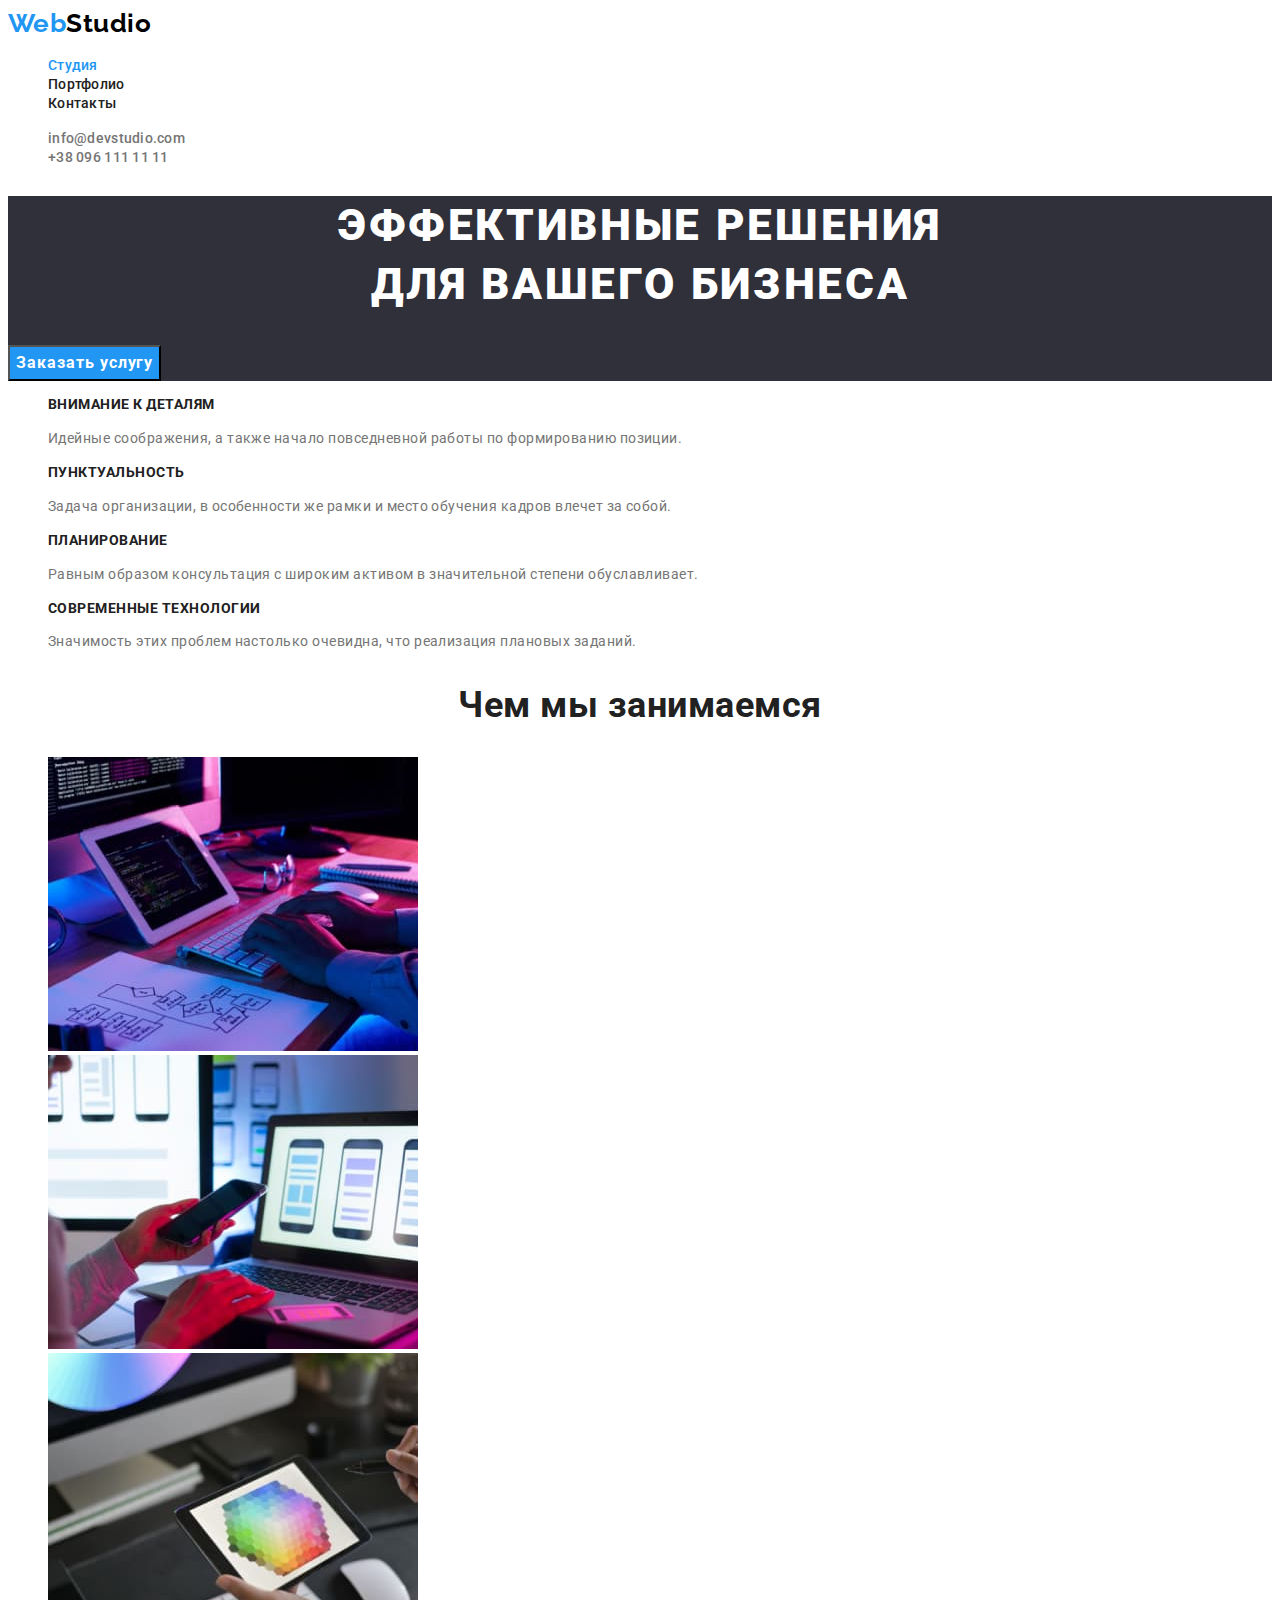
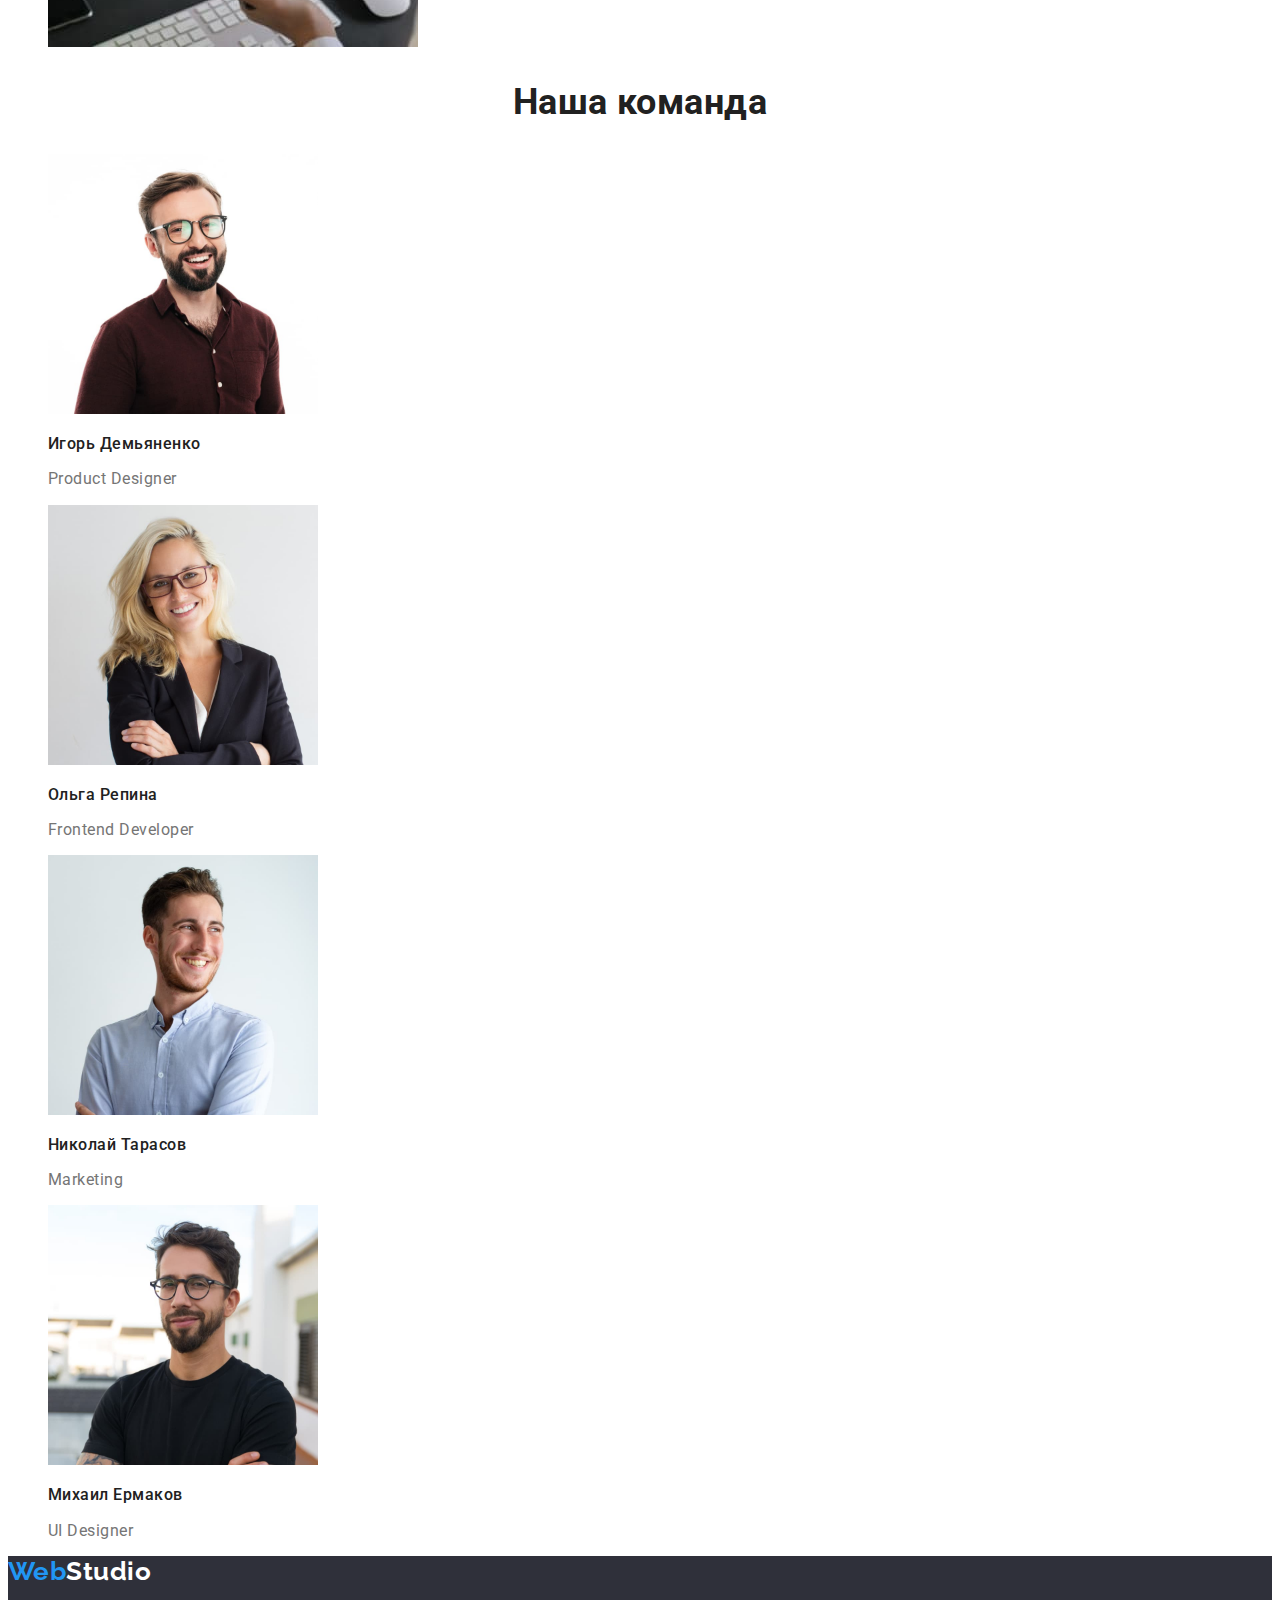
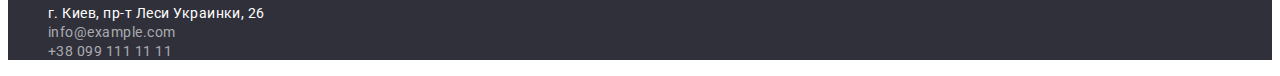
<file: index.html>
<!DOCTYPE html>
<html lang="ru">
<head>
    <meta charset="UTF-8">
    <meta http-equiv="X-UA-Compatible" content="IE=edge">
    <meta name="viewport" content="width=device-width, initial-scale=1.0">
    <link rel="preconnect" href="https://fonts.googleapis.com">
    <link rel="preconnect" href="https://fonts.gstatic.com" crossorigin>
    <link href="https://fonts.googleapis.com/css2?family=Raleway:wght@700&family=Roboto:wght@400;500;700;900&display=swap" rel="stylesheet">
    <title>WebStudio</title>
    <link rel="stylesheet" href="./css/styles.css">
</head>
<body>
    <header>
        <a href="" class="logo link" lang="en">Web<span class="header-logo">Studio</span></a>
        <nav>
            <ul class="list">
                <li><a href="" class="header-link link current">Студия</a></li>
                <li><a href="./portfolio.html" class="header-link link">Портфолио</a></li>
                <li><a href="" class="header-link link">Контакты</a></li>
            </ul>
        </nav>
        <ul class="list">
            <li><a href="malito:info@devstudio.com" class="header-contact link">info@devstudio.com</a></li>
            <li><a href="tel:+380961111111" class="header-contact link">+38 096 111 11 11</a></li>
        </ul>  
    </header>
    <main>
        <section class="hero">
            <h1 class="hero-title">Эффективные решения<br>для вашего бизнеса</h1>
            <button type="button" class="button">Заказать услугу</button>
        </section>
        <section class="section">
            <!-- Заголовок должен быть скрыт, в html <h2 hidden></h2> -->
            <h2 class="visualy-hidden">Особенности</h2>
            <ul class="list">
                <li>
                    <h3 class="specifics-title">внимание к деталям</h3>
                    <p class="specifics-text">Идейные соображения, а также начало повседневной работы по формированию позиции.</p>
                </li>
                <li>
                    <h3 class="specifics-title">пунктуальность</h3>
                    <p class="specifics-text">Задача организации, в особенности же рамки и место обучения кадров влечет за собой.</p>
                </li>
                <li>
                    <h3 class="specifics-title">планирование</h3>
                    <p class="specifics-text">Равным образом консультация с широким активом в значительной степени обуславливает.</p>
                </li>
                <li>
                    <h3 class="specifics-title">современные технологии</h3>
                    <p class="specifics-text">Значимость этих проблем настолько очевидна, что реализация плановых заданий.</p>
                </li>
            </ul>
        </section>
        <section class="section">
            <h2 class="section-title">Чем мы занимаемся</h2>
            <ul class="list">
                <li><img src="./images/box1.jpg" alt="Работа на планшете" width="370" height="294"></li>
                <li><img src="./images/box2.jpg" alt="Работа с ноутом и телефоном" width="370" height="294"></li>
                <li><img src="./images/box3.jpg" alt="Мозаика на планшете" width="370" height="294"></li>
            </ul>
        </section>
        <section class="section">
            <h2 class="section-title">Наша команда</h2>
            <ul class="feature-list list">
                <li>
                    <img src="./images/img1.jpg" alt="Игорь Демьяненко" width="270" height="260">
                    <h3 class="photo-title">Игорь Демьяненко</h3>
                    <p class="photo-text" lang="en">Product Designer</p>
                </li>
                <li>
                    <img src="./images/img2.jpg" alt="Ольга Репина" width="270" height="260">
                    <h3 class="photo-title">Ольга Репина</h3>
                    <p class="photo-text" lang="en">Frontend Developer</p>
                </li>
                <li>
                    <img src="./images/img3.jpg" alt="Николай Тарасов" width="270" height="260">
                    <h3 class="photo-title">Николай Тарасов</h3>
                    <p class="photo-text" lang="en">Marketing</p>
                </li>
                <li>
                    <img src="./images/img4.jpg" alt="Михаил Ермаков" width="270" height="260">
                    <h3 class="photo-title">Михаил Ермаков</h3>
                    <p class="photo-text" lang="en">UI Designer</p>
                </li>
            </ul>
        </section>
    </main>
    <footer class="footer">
        <a href="" class="logo link" lang="en">Web<span class="footer-logo">Studio</span></a>
        <address>
            <ul class="list">
                <li><a href="https://goo.gl/maps/xNYy4oC4myurMbKr9" class="footer-link link" target="_blank" rel="noopener noreferer nofollow">г. Киев, пр-т Леси Украинки, 26</a></li>
                <li><a href="malito:info@example.com" class="footer-contact link">info@example.com</a></li>
                <li><a href="tel:+380991111111" class="footer-contact link">+38 099 111 11 11</a></li>
            </ul>   
        </address>
    </footer>
</body>
</html>
</file>
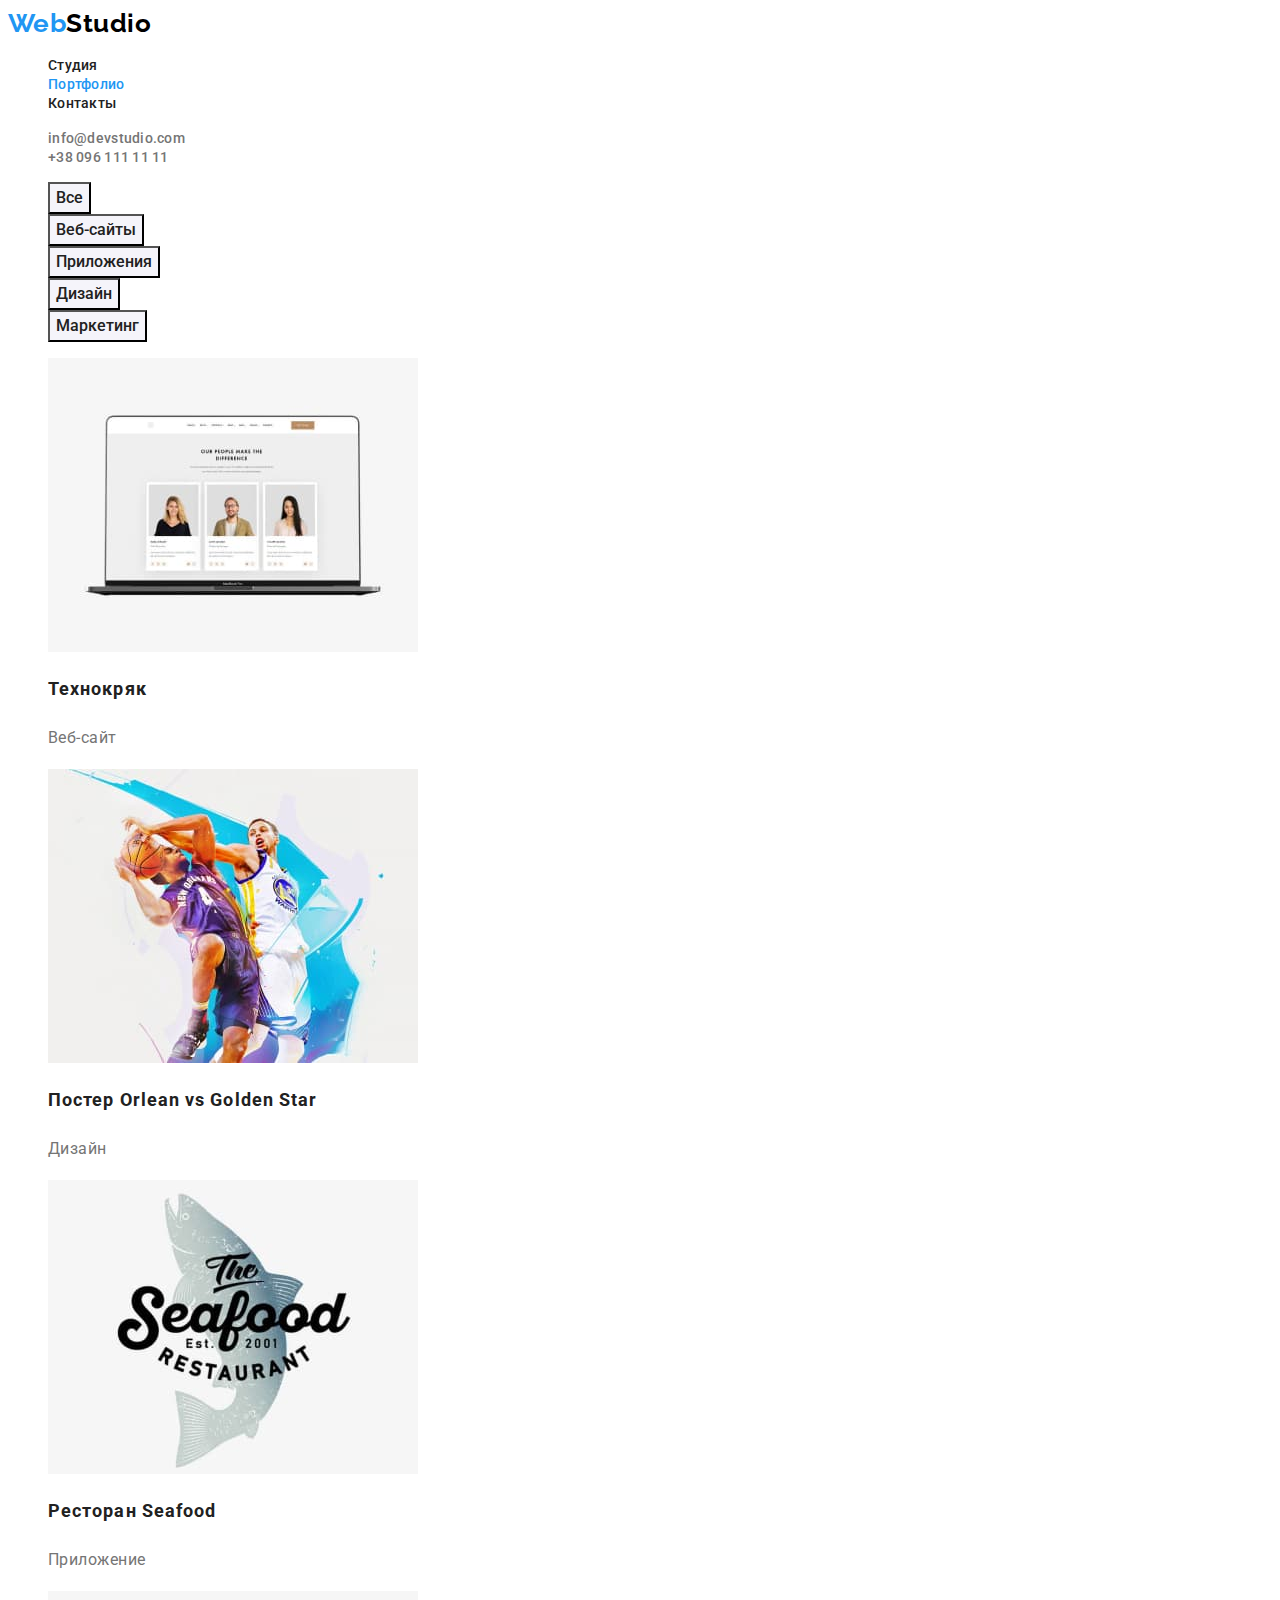
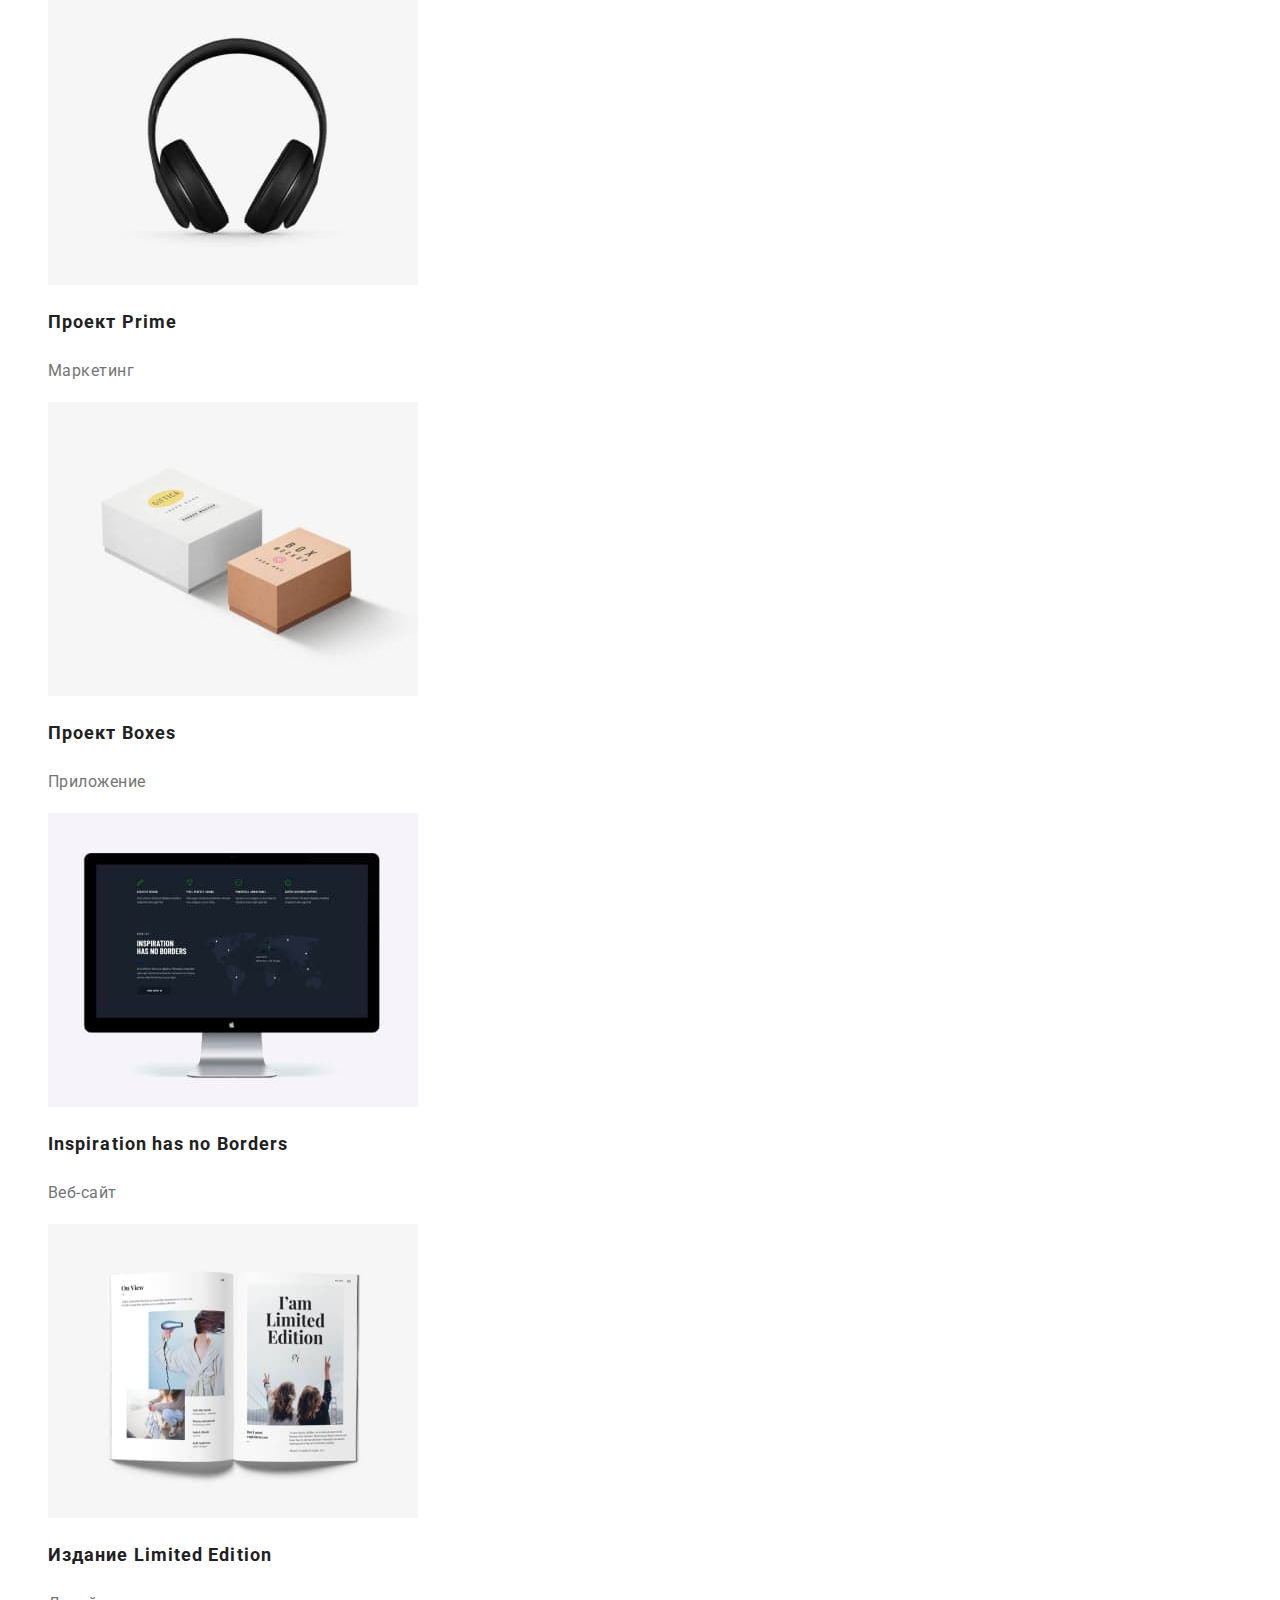
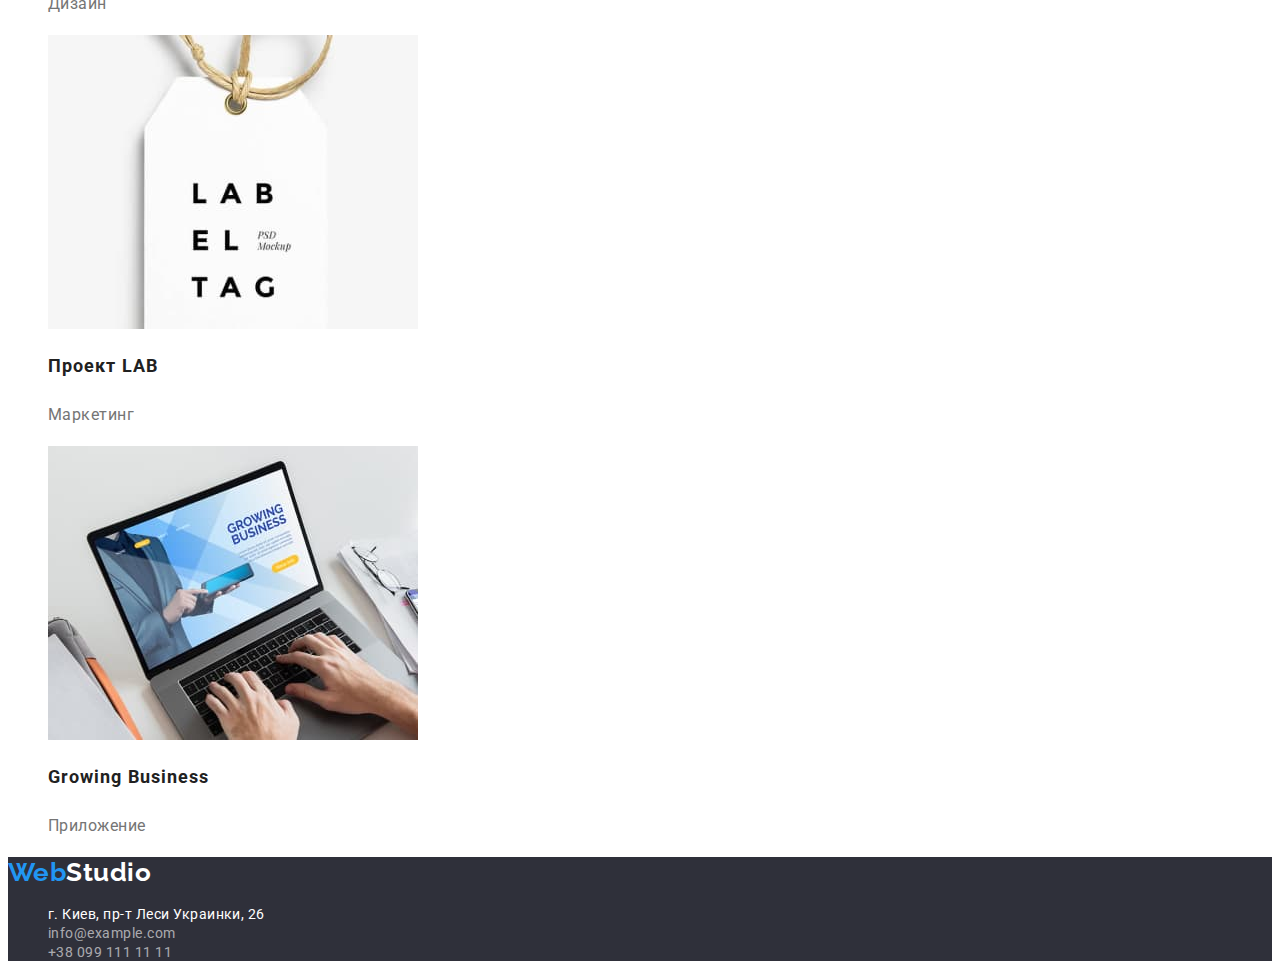
<file: portfolio.html>
<!DOCTYPE html>
<html lang="ru">
<head>
    <meta charset="UTF-8">
    <meta http-equiv="X-UA-Compatible" content="IE=edge">
    <meta name="viewport" content="width=device-width, initial-scale=1.0">
    <link rel="preconnect" href="https://fonts.googleapis.com">
    <link rel="preconnect" href="https://fonts.gstatic.com" crossorigin>
    <link href="https://fonts.googleapis.com/css2?family=Raleway:wght@700&family=Roboto:wght@400;500;700;900&display=swap" rel="stylesheet">
    <title>Portfolio</title>
    <link rel="stylesheet" href="./css/styles.css">
</head>
<body>
    <header>
        <a href="" class="logo link" lang="en">Web<span class="header-logo">Studio</span></a>
        <nav>
            <ul class="list">
                <li><a href="./index.html" class="header-link link">Студия</a></li>
                <li><a href="./portfolio.html" class="header-link link current">Портфолио</a></li>
                <li><a href="" class="header-link link">Контакты</a></li>
            </ul>
        </nav>
        <ul class="list">
            <li><a href="malito:info@devstudio.com" class="header-contact link">info@devstudio.com</a></li>
            <li><a href="tel:+380961111111" class="header-contact link">+38 096 111 11 11</a></li>
        </ul>  
    </header>
    <main>
        <section class="section">
            <h1 class="visualy-hidden">Портфолио</h1>
            <ul class="list">
                <li><button type="button" class="button-secondary">Все</button></li>
                <li><button type="button" class="button-secondary">Веб-сайты</button></li>
                <li><button type="button" class="button-secondary">Приложения</button></li>
                <li><button type="button" class="button-secondary">Дизайн</button></li>
                <li><button type="button" class="button-secondary">Маркетинг</button></li>
            </ul>
            <ul class="list">
                <li>
                    <img src="./images/img21.jpg" alt="Открытый ноутбук" width="370" height="294">
                    <h2 class="portfolio-title">Технокряк</h2>
                    <p class="portfolio-text">Веб-сайт</p>
                </li>
                <li>
                    <img src="./images/img22.jpg" alt="Два баскетболиста" width="370" height="294">
                    <h2 class="portfolio-title">Постер <span lang="en">Orlean vs Golden Star</span></h2>
                    <p class="portfolio-text">Дизайн</p>
                </li>
                <li>
                    <img src="./images/img23.jpg" alt="Логотип ресторана" width="370" height="294">
                    <h2 class="portfolio-title">Ресторан <span lang="en">Seafood</span></h2>
                    <p class="portfolio-text">Приложение</p>
                </li>
                <li>
                    <img src="./images/img24.jpg" alt="Наушники" width="370" height="294">
                    <h2 class="portfolio-title">Проект <span lang="en">Prime</span></h2>
                    <p class="portfolio-text">Маркетинг</p>
                </li>
                <li>
                    <img src="./images/img25.jpg" alt="Две коробки" width="370" height="294">
                    <h2 class="portfolio-title">Проект <span lang="en">Boxes</span></h2>
                    <p class="portfolio-text">Приложение</p>
                </li>
                <li>
                    <img src="./images/img26.jpg" alt="Работающий монитор" width="370" height="294">
                    <h2 lang="en" class="portfolio-title">Inspiration has no Borders</h2>
                    <p class="portfolio-text">Веб-сайт</p>
                </li>
                <li>
                    <img src="./images/img27.jpg" alt="Открытая книга" width="370" height="294">
                    <h2 class="portfolio-title">Издание <span>Limited Edition</span></h2>
                    <p class="portfolio-text">Дизайн</p>
                </li>
                <li>
                    <img src="./images/img28.jpg" alt="Бирка" width="370" height="294">
                    <h2 class="portfolio-title">Проект <span>LAB</span></h2>
                    <p class="portfolio-text">Маркетинг</p>
                </li>
                <li>
                    <img src="./images/img29.jpg" alt="Работа на ноутбуке" width="370" height="294">
                    <h2 lang="en" class="portfolio-title">Growing Business</h2>
                    <p class="portfolio-text">Приложение</p>
                </li>
            </ul>
        </section>
    </main>
    <footer class="footer">
        <a href="" class="logo link" lang="en">Web<span class="footer-logo">Studio</span></a>
        <address>
            <ul class="list">
                <li><a href="https://goo.gl/maps/xNYy4oC4myurMbKr9" class="footer-link link" target="_blank" rel="noopener noreferer nofollow">г. Киев, пр-т Леси Украинки, 26</a></li>
                <li><a href="malito:info@example.com" class="footer-contact link">info@example.com</a></li>
                <li><a href="tel:+380991111111" class="footer-contact link">+38 099 111 11 11</a></li>
            </ul>   
        </address>
    </footer>
</body>
</html>
</file>
<file: css/styles.css>
/* цвет текста заголовков, ссылок #212121 */ 

/* основной цвет текста #757575 */

/* текст белый #FFFFFF */

/* цвет ссылок в футере тел., почта #FFFFFF99 */

/* цвет ссылок активных #2196F3 */


:root {
    --primary-text-color: #757575;
    --title-text-color: #212121;
    --accent-color: #2196F3;
    --light-text-color: #FFFFFF;
    --primary-bg-color: #FFFFFF;
    --dark-bg-color: #2F303A;
    --buttom-bg-color: #F5F4FA;
    
}

body {
    font-family: Roboto, sans-serif;
    letter-spacing: 0.03em;
    background-color: var(--primary-bg-color);
    color: var(--primary-text-color);
}

.list {
    list-style: none;
}
.link {
    text-decoration: none;
}
.visualy-hidden {
    position: absolute;
    white-space: nowrap;
    width: 1px;
    height: 1px;
    overflow: hidden;
    border: 0;
    padding: 0;
    clip: rect(0 0 0 0);
    clip-path: inset(50%);
    margin: -1px;
}
.logo {
    color: var(--accent-color);
    font-family: 'Raleway';
    font-weight: 700;
    font-size: 26px;
    line-height: 1.2;
}
.header-logo {
    color: #000000;
}
.footer-logo {
    color: #FFFFFF;
}

/* Header */
.header-link {
    font-weight: 500;
    font-size: 14px;
    line-height: 1.14;
    letter-spacing: 0.02em;
    color: var(--title-text-color);
}
.header-link:hover,
.header-link:focus {
    color: var(--accent-color);
}

.current {
    color: var(--accent-color);
}

.header-contact {
    font-weight: 500;
    font-size: 14px;
    line-height: 1.14;
    letter-spacing: 0.02em;
    color: var(--primary-text-color);
    
}
.header-contact:hover,
.header-contact:focus {
    color: var(--accent-color);
}

/* Hero */
.hero {
    background-color: var(--dark-bg-color);
}
.hero-title {
    font-weight: 900;
    font-size: 44px;
    line-height: 1.36;
    text-align: center;
    letter-spacing: 0.06em;
    text-transform: uppercase;
    color: var(--light-text-color);
}

.button {
    font-family: inherit;
    font-weight: 700;
    font-size: 16px;
    line-height: 1.88;
    display: flex;
    align-items: center;
    text-align: center;
    letter-spacing: 0.06em;
    color: var(--light-text-color);
    background-color: var(--accent-color);
    cursor: pointer;
}
.button-secondary {
    font-family: inherit;
    font-weight: 500;
    font-size: 16px;
    line-height: 1.62;
    text-align: center;
    color: var(--title-text-color);
    background-color: var(--buttom-bg-color);
    cursor: pointer;
}
.button-secondary:hover,
.button-secondary:focus {
    color: var(--light-text-color);
    background-color: var(--accent-color);
}

/* Section */
.section-title {
    font-size: 36px;
    line-height: 1.2;
    text-align: center;
    color: var(--title-text-color);
}
/* Webstudio */
.specifics-title {
    font-size: 14px;
    line-height: 1.14;
    text-transform: uppercase;
    color: var(--title-text-color);
}
.photo-title {
    font-weight: 500;
    font-size: 16px;
    line-height: 1.2;
    color: var(--title-text-color);
}
.specifics-text {
    font-size: 14px;
    line-height: 1.71;
}
.photo-text {
    font-size: 16px;
    line-height: 1.2;
}
/* Portfolio */
.portfolio-title {
    font-size: 18px;
    line-height: 2.0;
    letter-spacing: 0.06em;
    color: var(--title-text-color);
}
.portfolio-text {
    font-size: 16px;
    line-height: 1.88;
}
/* Footer */
address {
    font-style: normal;
}
.footer-link {
    font-size: 14px;
    line-height: 1.71px;
    color: var(--light-text-color);
}
.footer-link:hover,
.footer-link:focus {
    color: var(--accent-color);
}
.footer-contact {
    font-size: 14px;
    line-height: 1.71px;
    color: rgba(255, 255, 255, 0.6);
}
.footer-contact:hover,
.footer-contact:focus {
    color: var(--accent-color)
}
.footer {
    background-color: var(--dark-bg-color);
}
</file>
